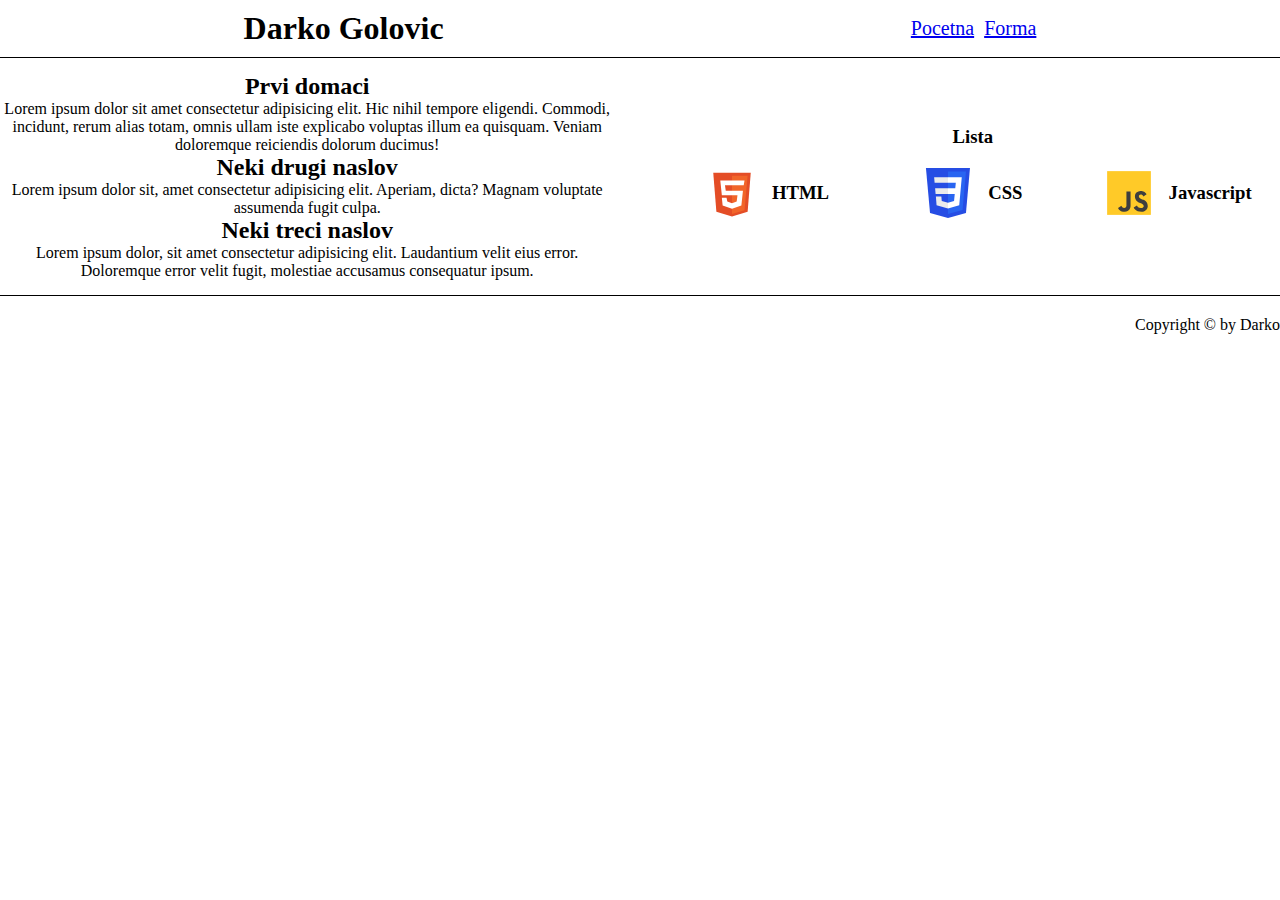
<file: Domaci  1/index.html>
<!DOCTYPE html>
<html lang="en">
  <head>
    <meta charset="UTF-8" />
    <meta name="viewport" content="width=device-width, initial-scale=1.0" />
    <title>Portfolio</title>
    <link rel="stylesheet" href="style.css" />
  </head>
  <body>
    <header>
      <h1>Darko Golovic</h1>
      <nav>
        <a href="index.html">Pocetna</a>
        <a href="form.html">Forma</a>
      </nav>
    </header>
    <main>
      <section class="left">
        <h2>Prvi domaci</h2>
        <p>
          Lorem ipsum dolor sit amet consectetur adipisicing elit. Hic nihil
          tempore eligendi. Commodi, incidunt, rerum alias totam, omnis ullam
          iste explicabo voluptas illum ea quisquam. Veniam doloremque
          reiciendis dolorum ducimus!
        </p>
        <h2>Neki drugi naslov</h2>
        <p>
          Lorem ipsum dolor sit, amet consectetur adipisicing elit. Aperiam,
          dicta? Magnam voluptate assumenda fugit culpa.
        </p>
        <h2>Neki treci naslov</h2>
        <p>
          Lorem ipsum dolor, sit amet consectetur adipisicing elit. Laudantium
          velit eius error. Doloremque error velit fugit, molestiae accusamus
          consequatur ipsum.
        </p>
      </section>
      <section class="right">
        <h3>Lista</h3>
        <ul>
          <li>
            <img
              src="Slike/html-5-svgrepo-com.svg"
              alt="HTML"
              width="50"
              height="50"
            />
            <h3>HTML</h3>
          </li>
          <li>
            <img
              src="Slike/css3-svgrepo-com.svg"
              alt="HTML"
              width="50"
              height="50"
            />
            <h3>CSS</h3>
          </li>
          <li>
            <img
              src="Slike/js-svgrepo-com.svg"
              alt="HTML"
              width="50"
              height="50"
            />
            <h3>Javascript</h3>
          </li>
        </ul>
      </section>
    </main>
    <footer>
      <p>Copyright &copy; by Darko</p>
    </footer>
  </body>
</html>
</file>
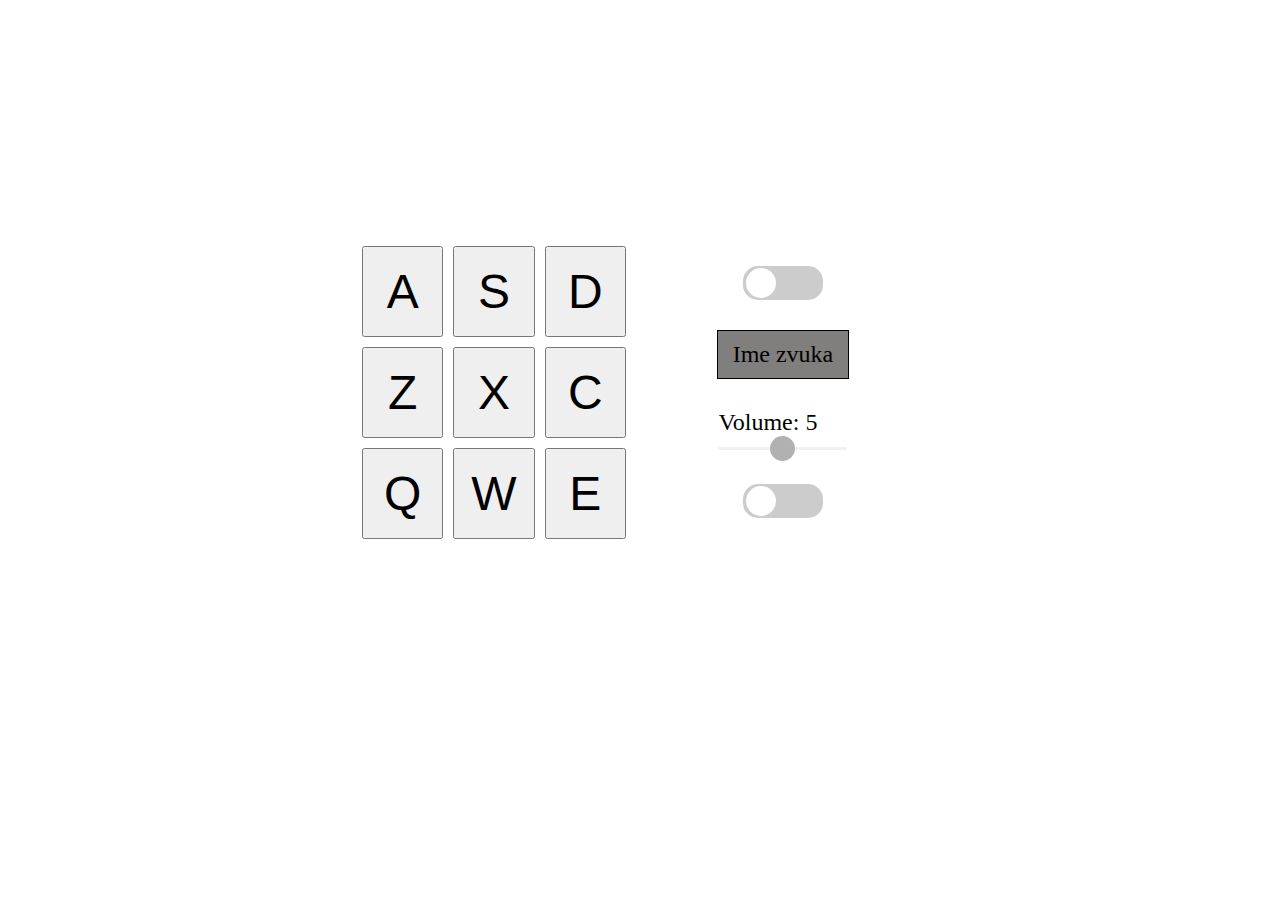
<file: Domaci 5/index.html>
<!DOCTYPE html>
<html lang="en">
  <head>
    <meta charset="UTF-8" />
    <meta name="viewport" content="width=device-width, initial-scale=1.0" />
    <title>Bubanj</title>
    <link rel="stylesheet" href="style.css" />
  </head>
  <body>
    <div class="container">
      <audio id="drum-sound" preload="none"></audio>
      <div class="buttons-wrapper">
        <button class="btn" data-key="65">A</button>
        <button class="btn" data-key="83">S</button>
        <button class="btn" data-key="68">D</button>
        <button class="btn" data-key="90">Z</button>
        <button class="btn" data-key="88">X</button>
        <button class="btn" data-key="67">C</button>
        <button class="btn" data-key="81">Q</button>
        <button class="btn" data-key="87">W</button>
        <button class="btn" data-key="69">E</button>
      </div>
      <div class="controls">
        <div class="power" id="power">
          <span></span>
        </div>
        <p id="sound-name">Ime zvuka</p>
        <div class="slide-container" id="power-switcher">
          <p class="volume-container">
            Volume: <span class="volumeValue">5</span>
          </p>
          <input
            type="range"
            min="0"
            max="1"
            step="0.1"
            value="0.5"
            class="volume"
          />
        </div>
        <div class="power" id="bank-switcher">
          <span></span>
        </div>
      </div>
    </div>
    <script src="sounds.js"></script>
    <script src="script.js"></script>
  </body>
</html>
</file>
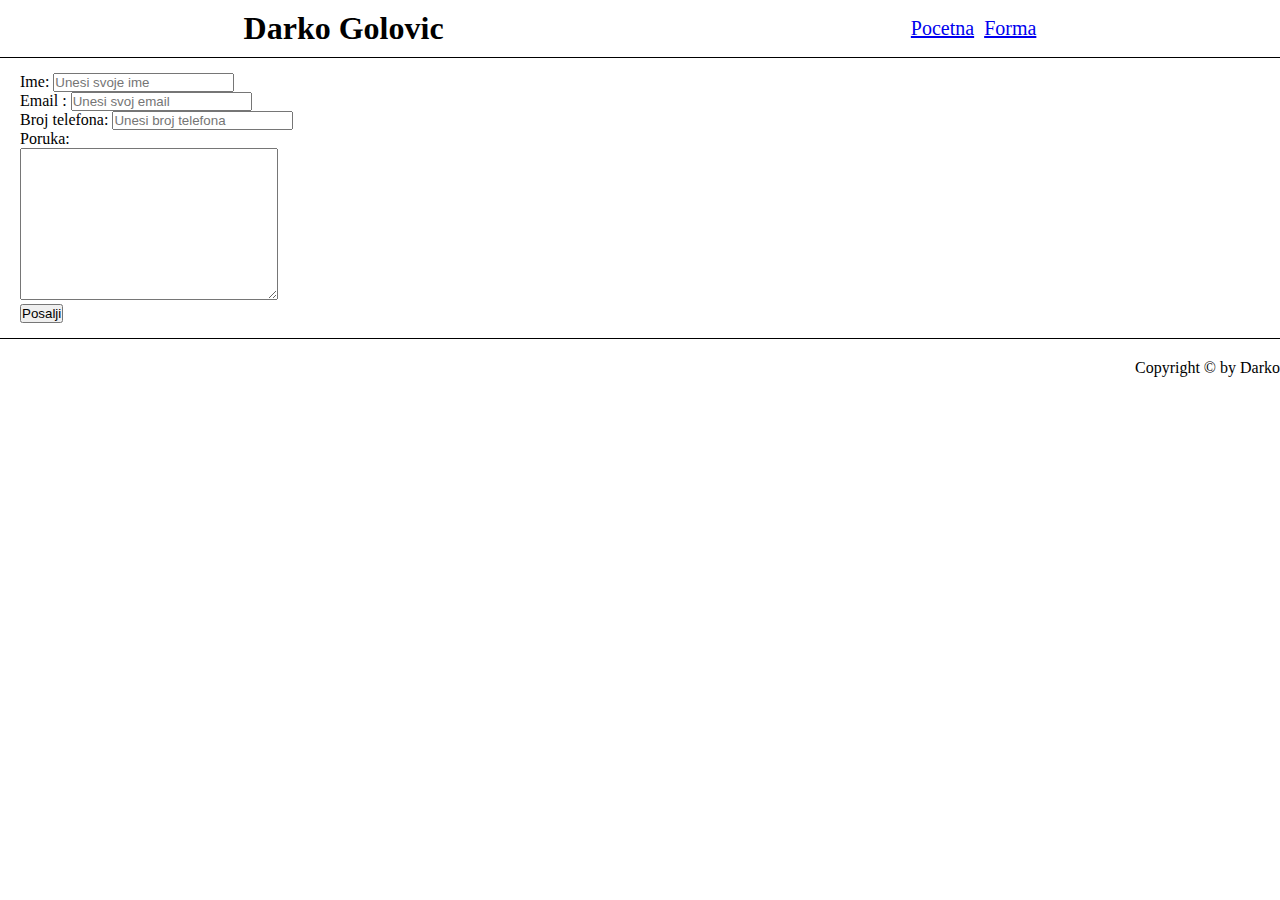
<file: Domaci  1/form.html>
<!DOCTYPE html>
<html lang="en">
  <head>
    <meta charset="UTF-8" />
    <meta name="viewport" content="width=device-width, initial-scale=1.0" />
    <title>Portfolio</title>
    <link rel="stylesheet" href="style.css" />
  </head>
  <body>
    <header>
      <h1>Darko Golovic</h1>
      <nav>
        <a href="index.html">Pocetna</a>
        <a href="form.html">Forma</a>
      </nav>
    </header>
    <main>
      <form action="" class="forma">
        <label for="ime">Ime: </label>
        <input
          id="ime"
          type="text"
          placeholder="Unesi svoje ime"
          required
          autocomplete="off"
        />
        <br />

        <label for="email">Email :</label>
        <input
          type="email"
          placeholder="Unesi svoj email"
          id="email"
          required
          autocomplete="off"
        />
        <br />
        <label for="broj">Broj telefona: </label>
        <input
          type="number"
          placeholder="Unesi broj telefona"
          required
          autocomplete="off"
        />
        <br />
        <label for="poruka">Poruka: </label><br />
        <textarea name="s" id="poruka" cols="30" rows="10"></textarea><br />
        <button type="submit">Posalji</button>
      </form>
    </main>
    <footer>
      <p>Copyright &copy; by Darko</p>
    </footer>
  </body>
</html>
</file>
<file: Domaci  1/style.css>
* {
  margin: 0;
  padding: 0;
  box-sizing: border-box;
}
header {
  padding: 10px;
  width: 100%;
  display: flex;
  align-items: center;
  justify-content: space-around;
  border-bottom: 1px solid black;
}
nav {
  display: flex;
  gap: 10px;
}
header nav a {
  font-size: 20px;
}
main {
  display: flex;
  justify-content: space-between;
  align-items: center;
  border-bottom: 1px solid black;
  padding: 15px 0;
}
main .left,
main .right {
  flex-basis: 48%;
  text-align: center;
}

.right ul {
  display: flex;
}
.right ul li {
  width: 100%;
  list-style: none;
  display: flex;
  align-items: center;
  justify-content: center;
  gap: 15px;
  padding: 10px;
  margin-top: 10px;
}
footer {
  padding: 20px 0;
  text-align: right;
}
.forma {
  width: 100%;
  padding-left: 20px;
}
</file>
<file: Domaci 5/style.css>
* {
  margin: 0;
  padding: 0;
  box-sizing: border-box;
}
body {
  display: flex;
  align-items: center;
  justify-content: center;
}
.container {
  width: 80%;
  max-width: 600px;
  height: 80vh;
  padding-top: 5%;
  display: flex;
  align-items: center;
  justify-content: space-evenly;
}

button {
  font-size: 3rem;
  padding: 1rem;
}
.buttons-wrapper {
  display: grid;
  grid-template-columns: repeat(3, 1fr);
  gap: 10px;
}
.controls {
  display: flex;
  flex-direction: column;
  justify-content: flex-start;
  align-items: center;
  flex-basis: 45%;
  gap: 30px;
}
.power {
  width: 80px;
  background-color: #ccc;
  border-radius: 15px;
  padding: 2px 3px;
  cursor: pointer;
  display: flex;
  align-items: center;
  transition: padding-left 0.5s, background 0.5s;
}
.power span {
  width: 30px;
  height: 30px;
  background-color: #fff;
  display: inline-block;
  border-radius: 50%;
}
.power.power-on {
  padding-left: 45px;
  background: #000;
}
#sound-name {
  border: 1px solid black;
  font-size: 1.5rem;
  padding: 10px 15px;
  background-color: #817e7e;
}

.volume {
  -webkit-appearance: none;
  width: 100%;
  height: 3px;
  background: #d3d3d3;
  outline: none;
  opacity: 0.3;
  -webkit-transition: 0.2s;
  transition: opacity 0.2s;
}
.volume:hover {
  opacity: 1;
}
.volume::-webkit-slider-thumb {
  -webkit-appearance: none;
  appearance: none;
  width: 25px;
  height: 25px;
  background: #000;
  cursor: pointer;
  border-radius: 50%;
}
.volume-container {
  font-size: 1.5rem;
}
</file>
